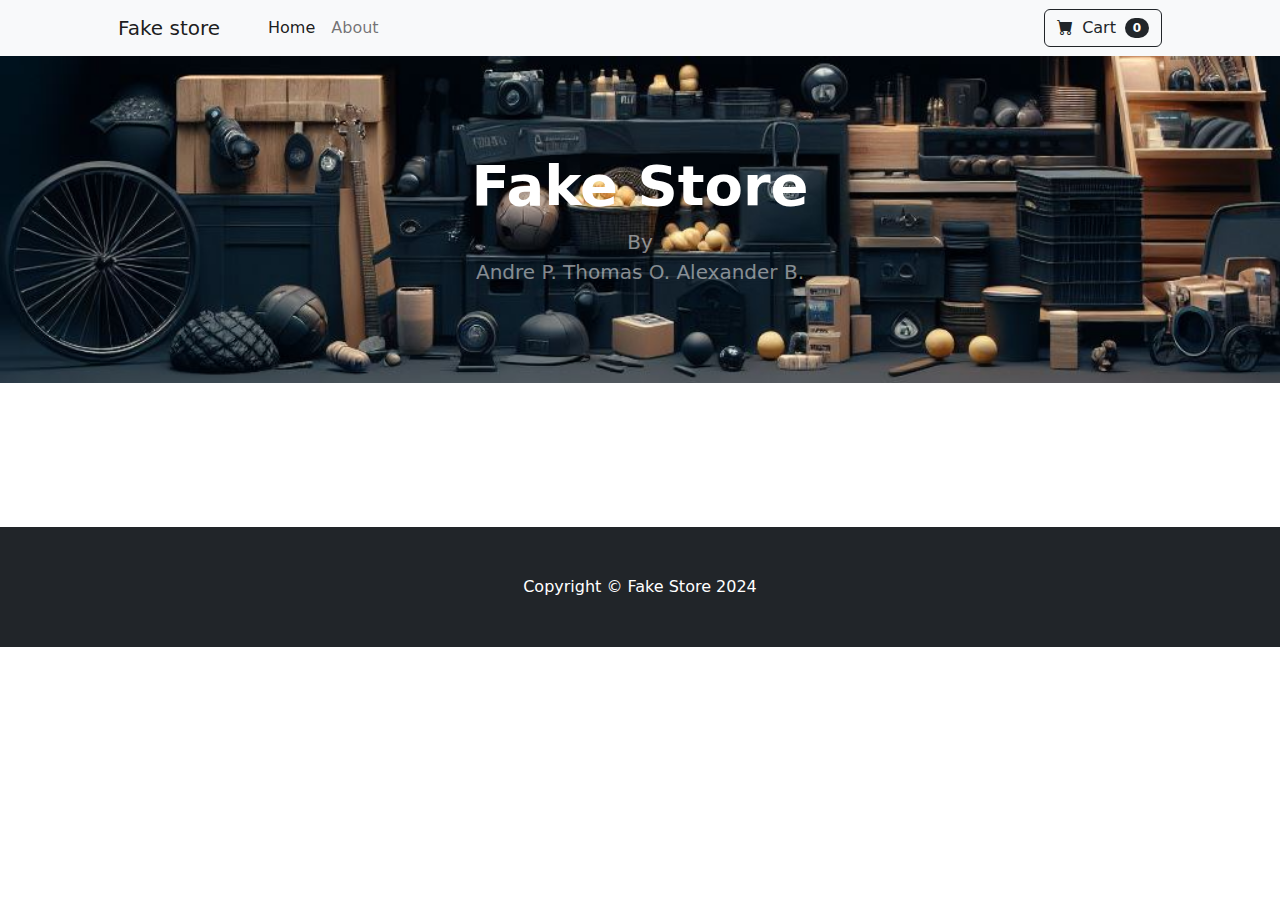
<file: index.html>
<!DOCTYPE html>
<html lang="en">

<head>
    <meta charset="utf-8" />
    <meta name="viewport" content="width=device-width, initial-scale=1, shrink-to-fit=no" />
    <meta name="description" content="" />
    <meta name="author" content="" />
    <title>Fake Store</title>
    <!-- Favicon-->
    <link rel="icon" type="image/x-icon" href="assets/favicon.ico" />
    <!-- Bootstrap icons-->
    <link href="https://cdn.jsdelivr.net/npm/bootstrap-icons@1.5.0/font/bootstrap-icons.css" rel="stylesheet" />
    <!-- Core theme CSS (includes Bootstrap)-->
    <link href="css/styles.css" rel="stylesheet" />
</head>

<body>
    <!-- Navigation-->
    <nav class="navbar navbar-expand-lg navbar-light bg-light">
        <div class="container px-4 px-lg-5">
            <a class="navbar-brand">Fake store</a>
            <button class="navbar-toggler" type="button" data-bs-toggle="collapse"
                data-bs-target="#navbarSupportedContent" aria-controls="navbarSupportedContent" aria-expanded="false"
                aria-label="Toggle navigation"><span class="navbar-toggler-icon"></span></button>
            <div class="collapse navbar-collapse" id="navbarSupportedContent">
                <ul class="navbar-nav me-auto mb-2 mb-lg-0 ms-lg-4">
                    <li class="nav-item"><a class="nav-link active" aria-current="page" href="index.html">Home</a></li>
                    <li class="nav-item"><a class="nav-link" href="about.html">About</a></li>

                </ul>
                <form class="d-flex">
                    <button class="btn btn-outline-dark" type="submit">
                        <i class="bi-cart-fill me-1"></i>
                        Cart
                        <span class="badge bg-dark text-white ms-1 rounded-pill">0</span>
                    </button>
                </form>
            </div>
        </div>
    </nav>
    <!-- Header-->

    <header class="bg-dark py-5"
        style="background-image: url('assets/header.png'); background-size: cover; color: white; padding: 5rem;">
        <div class="container px-4 px-lg-5 my-5">
            <div class="text-center text-white">
                <h1 class="display-4 fw-bolder">Fake Store</h1>
                <p class="lead fw-normal text-white-50 mb-0">By</p>
                <p class="lead fw-normal text-white-50 mb-0">Andre P. Thomas O. Alexander B.</p>
            </div>
        </div>
    </header>
    <!-- Section-->
    <section class="py-5">
        <div class="container px-4 px-lg-5 mt-5">
            <div class="row gx-4 gx-lg-5 row-cols-2 row-cols-md-3 row-cols-xl-4 justify-content-center">

                <!--Inject product block-->
            </div>
    </section>
    <!-- Footer-->
    <footer class="py-5 bg-dark">
        <div class="container">
            <p class="m-0 text-center text-white">Copyright &copy; Fake Store 2024</p>
        </div>
    </footer>
    <!-- Bootstrap core JS-->
    <script src="https://cdn.jsdelivr.net/npm/bootstrap@5.2.3/dist/js/bootstrap.bundle.min.js"></script>
    <!-- Core theme JS-->
    <script src="js/scripts.js"></script>
</body>

</html>
</file>
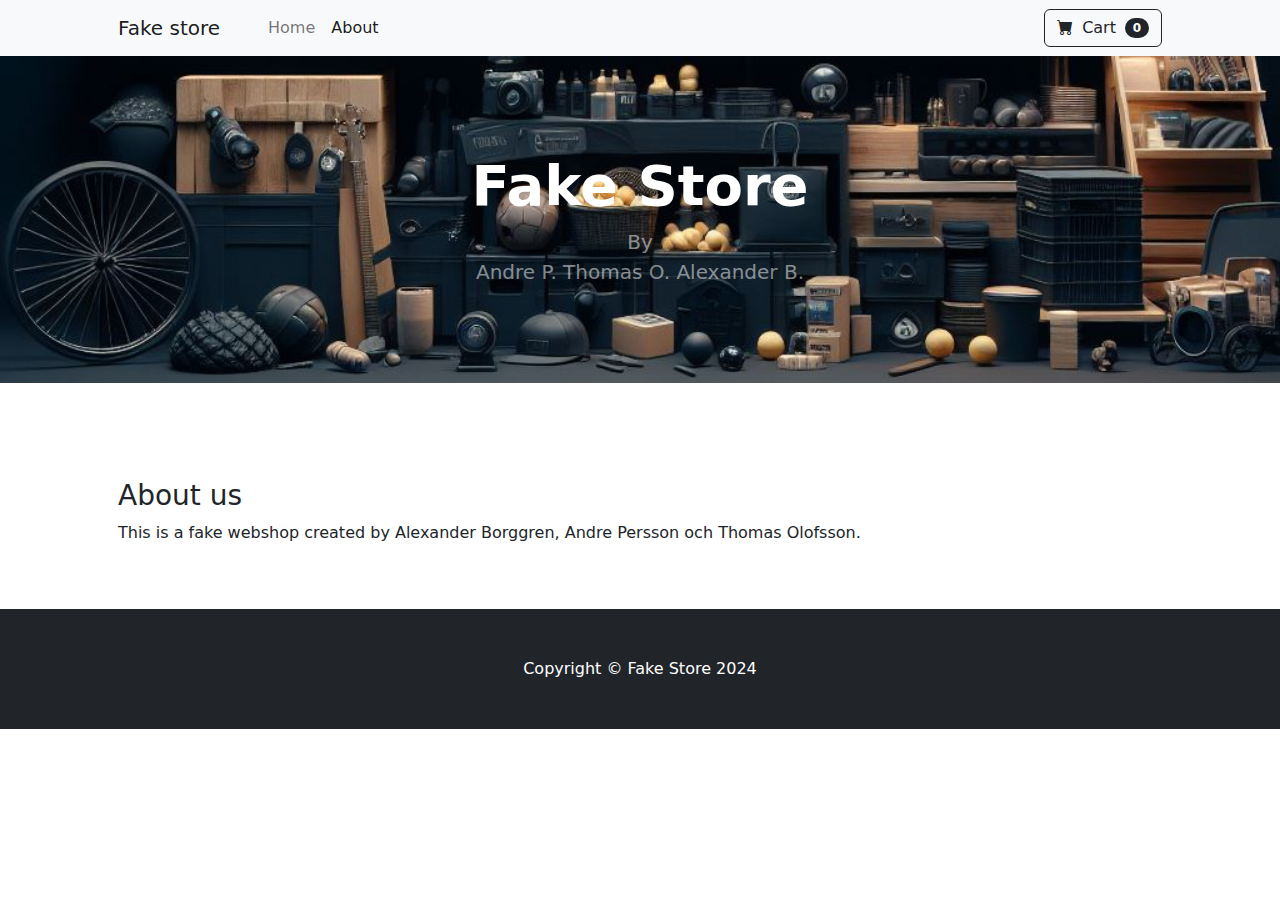
<file: about.html>
<!DOCTYPE html>
<html lang="en">

<head>
    <meta charset="utf-8" />
    <meta name="viewport" content="width=device-width, initial-scale=1, shrink-to-fit=no" />
    <meta name="description" content="" />
    <meta name="author" content="" />
    <title>Fake Store</title>
    <!-- Favicon-->
    <link rel="icon" type="image/x-icon" href="assets/favicon.ico" />
    <!-- Bootstrap icons-->
    <link href="https://cdn.jsdelivr.net/npm/bootstrap-icons@1.5.0/font/bootstrap-icons.css" rel="stylesheet" />
    <!-- Core theme CSS (includes Bootstrap)-->
    <link href="css/styles.css" rel="stylesheet" />
</head>

<body>
    <!-- Navigation-->
    <nav class="navbar navbar-expand-lg navbar-light bg-light">
        <div class="container px-4 px-lg-5">
            <a class="navbar-brand">Fake store</a>
            <button class="navbar-toggler" type="button" data-bs-toggle="collapse"
                data-bs-target="#navbarSupportedContent" aria-controls="navbarSupportedContent" aria-expanded="false"
                aria-label="Toggle navigation"><span class="navbar-toggler-icon"></span></button>
            <div class="collapse navbar-collapse" id="navbarSupportedContent">
                <ul class="navbar-nav me-auto mb-2 mb-lg-0 ms-lg-4">
                    <li class="nav-item"><a class="nav-link" href="index.html">Home</a></li>
                    <li class="nav-item"><a class="nav-link active" aria-current="page" href="about.html">About</a></li>
                </ul>
                <form class="d-flex">
                    <button class="btn btn-outline-dark" type="submit">
                        <i class="bi-cart-fill me-1"></i>
                        Cart
                        <span class="badge bg-dark text-white ms-1 rounded-pill">0</span>
                    </button>
                </form>
            </div>
        </div>
    </nav>
    <!-- Header-->

    <header class="bg-dark py-5"
        style="background-image: url('assets/header.png'); background-size: cover; color: white; padding: 5rem;">
        <div class="container px-4 px-lg-5 my-5">
            <div class="text-center text-white">
                <h1 class="display-4 fw-bolder">Fake Store</h1>
                <p class="lead fw-normal text-white-50 mb-0">By</p>
                <p class="lead fw-normal text-white-50 mb-0">Andre P. Thomas O. Alexander B.</p>
            </div>
        </div>
    </header>
    <!-- Section-->
    <section class="py-5">
        <div class="container px-4 px-lg-5 mt-5">
            <!--About content goes here-->
            <h3> About us</h3>
            <p> This is a fake webshop created by Alexander Borggren, Andre Persson och Thomas Olofsson.</p>
        </div>
    </section>
    <!-- Footer-->
    <footer class="py-5 bg-dark">
        <div class="container">
            <p class="m-0 text-center text-white">Copyright &copy; Fake Store 2024</p>
        </div>
    </footer>
    <!-- Bootstrap core JS-->
    <script src="https://cdn.jsdelivr.net/npm/bootstrap@5.2.3/dist/js/bootstrap.bundle.min.js"></script>
    <!-- Core theme JS-->
    <script src="js/scripts.js"></script>
</body>

</html>
</file>
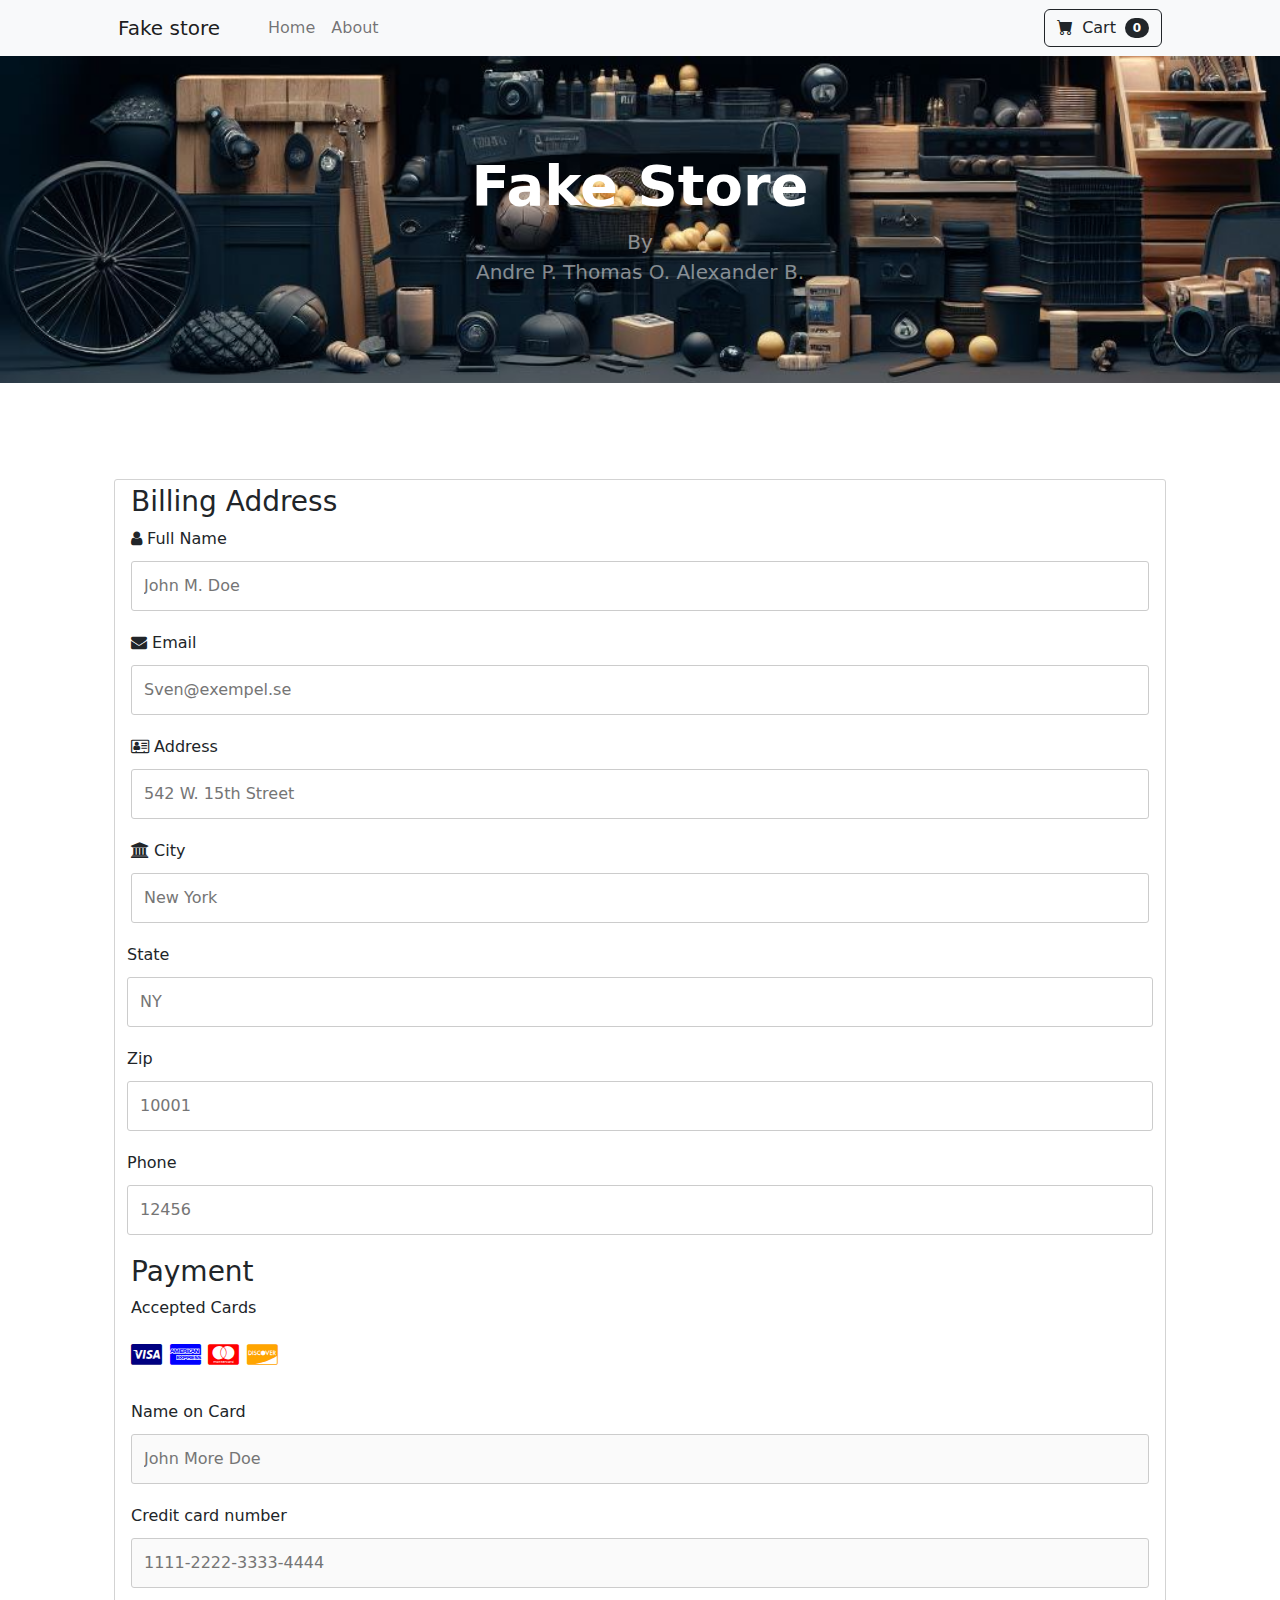
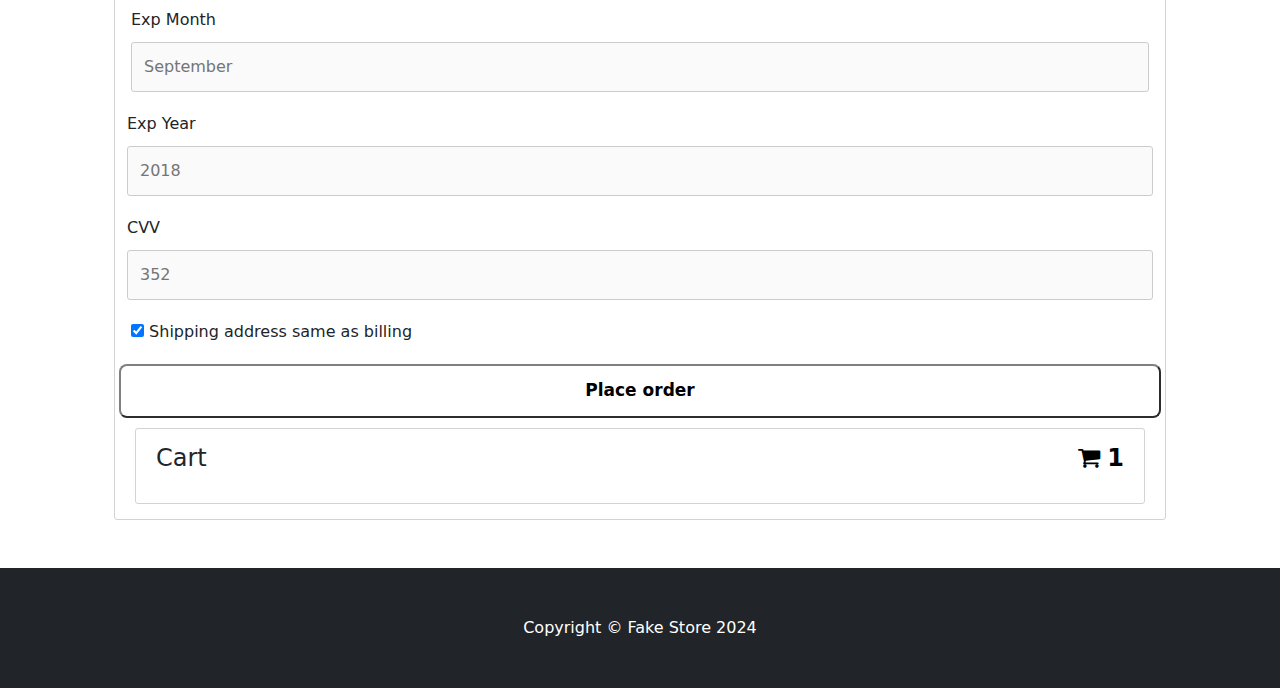
<file: cart.html>
<!DOCTYPE html>
<html lang="en">

<head>
  <meta charset="utf-8" />
  <meta name="viewport" content="width=device-width, initial-scale=1, shrink-to-fit=no" />
  <meta name="description" content="" />
  <meta name="author" content="" />
  <title>Fake Store</title>
  <!-- Favicon-->
  <link rel="icon" type="image/x-icon" href="assets/favicon.ico" />
  <!-- Bootstrap icons-->
  <link href="https://cdn.jsdelivr.net/npm/bootstrap-icons@1.5.0/font/bootstrap-icons.css" rel="stylesheet" />
  <!-- Core theme CSS (includes Bootstrap)-->
  <script defer src="js/formScript.js"> </script>
  <link href="css/styles.css" rel="stylesheet" />
  <link href="css/cartstyles.css" rel="stylesheet" />
  <link rel="stylesheet" href="https://cdnjs.cloudflare.com/ajax/libs/font-awesome/4.7.0/css/font-awesome.min.css">

</head>

<body>
  <!-- Navigation-->
  <nav class="navbar navbar-expand-lg navbar-light bg-light">
    <div class="container px-4 px-lg-5">
      <a class="navbar-brand">Fake store</a>
      <button class="navbar-toggler" type="button" data-bs-toggle="collapse" data-bs-target="#navbarSupportedContent"
        aria-controls="navbarSupportedContent" aria-expanded="false" aria-label="Toggle navigation"><span
          class="navbar-toggler-icon"></span></button>
      <div class="collapse navbar-collapse" id="navbarSupportedContent">
        <ul class="navbar-nav me-auto mb-2 mb-lg-0 ms-lg-4">
          <li class="nav-item"><a class="nav-link" href="index.html">Home</a></li>
          <li class="nav-item"><a class="nav-link" aria-current="page" href="about.html">About</a></li>
        </ul>
        <form id="myForm" class="d-flex">
          <button class="btn btn-outline-dark" type="submit">
            <i class="bi-cart-fill me-1"></i>
            Cart
            <span class="badge bg-dark text-white ms-1 rounded-pill">0</span>
          </button>
        </form>
      </div>
    </div>
  </nav>
  <!-- Header-->

  <header class="bg-dark py-5"
    style="background-image: url('assets/header.png'); background-size: cover; color: white; padding: 5rem;">
    <div class="container px-4 px-lg-5 my-5">
      <div class="text-center text-white">
        <h1 class="display-4 fw-bolder">Fake Store</h1>
        <p class="lead fw-normal text-white-50 mb-0">By</p>
        <p class="lead fw-normal text-white-50 mb-0">Andre P. Thomas O. Alexander B.</p>
      </div>
    </div>
  </header>
  <!-- Section-->
  <section class="py-5">
    <div class="container px-4 px-lg-5 mt-5">



      <div class="row">
        <div class="col-12">
          <div class="container-cart">
            <form id="cartForm">

              <div class="row">
                <div class="col-12">
                  <h3>Billing Address</h3>

                  <div class="formGroup">
                    <label for="fname"><i class="fa fa-user"></i> Full Name</label>

                    <input type="text" id="fname" name="firstname" placeholder="John M. Doe" required minlength="2"
                      custommaxlength="50">

                    <div class="error text" style="color: red; font-style: italic;"></div>
                  </div>

                  <div class="formGroup">
                    <label for="email"><i class="fa fa-envelope"></i> Email</label>

                    <input type="email" id="email" name="email" placeholder="Sven@exempel.se" required
                      pattern="^[\w\-\.]+@([\w-]+\.)+[\w-]{2,}$" custommaxlength="50">

                    <div class="error text" style="color: red; font-style: italic;"></div>
                  </div>

                  <div class="formGroup">
                    <label for="adr"><i class="fa fa-address-card-o"></i> Address</label>

                    <input type="text" id="adr" name="address" placeholder="542 W. 15th Street" required minlength="2">

                    <div class="error text" style="color: red; font-style: italic;"></div>
                  </div>

                  <div class="formGroup">
                    <label for="city"><i class="fa fa-institution"></i> City</label>
                    <input type="text" id="city" name="city" placeholder="New York" required minlength="2"
                      custommaxlength="50">

                    <div class="error text" style="color: red; font-style: italic;"></div>
                  </div>

                  <div class="row">

                    <div class="col-12">
                      <div class="formGroup">
                        <label for="state">State</label>

                        <input type="text" id="state" name="state" placeholder="NY" minlength="2" custommaxlength="50"
                          required>

                        <div class="error text" style="color: red; font-style: italic;"></div>
                      </div>
                    </div>

                    <div class="col-12">
                      <div class="formGroup">
                        <label for="zip">Zip</label>
                        <input type="text" id="zip" name="zip" placeholder="10001" required minlength="5"
                          custommaxlength="5" pattern="^[0-9]+$">

                        <div class="error text" style="color: red; font-style: italic;"></div>
                      </div>

                      <div class="col-12">
                        <div class="formGroup">
                          <label for="phone">Phone</label>
                          <input type="text" id="phone" name="phone" placeholder="12456" required custommaxlength="50"
                            pattern="^[0-9\()\+\-\ ]+$">

                          <div class="error text" style="color: red; font-style: italic;"></div>
                        </div>

                      </div>
                    </div>
                  </div>

                  <div class="col-12">
                    <h3>Payment</h3>
                    <label for="fname">Accepted Cards</label>
                    <div class="icon-container">
                      <i class="fa fa-cc-visa" style="color:navy;"></i>
                      <i class="fa fa-cc-amex" style="color:blue;"></i>
                      <i class="fa fa-cc-mastercard" style="color:red;"></i>
                      <i class="fa fa-cc-discover" style="color:orange;"></i>
                    </div>
                    <label for="cname">Name on Card</label>
                    <input type="text" id="cname" name="cardname" placeholder="John More Doe" disabled>
                    <label for="ccnum">Credit card number</label>
                    <input type="text" id="ccnum" name="cardnumber" placeholder="1111-2222-3333-4444" disabled>
                    <label for="expmonth">Exp Month</label>
                    <input type="text" id="expmonth" name="expmonth" placeholder="September" disabled>

                    <div class="row">
                      <div class="col-12">
                        <label for="expyear">Exp Year</label>
                        <input type="text" id="expyear" name="expyear" placeholder="2018" disabled>
                      </div>
                      <div class="col-12">
                        <label for="cvv">CVV</label>
                        <input type="text" id="cvv" name="cvv" placeholder="352" disabled>
                      </div>
                    </div>
                  </div>

                </div>

                <label>
                  <input type="checkbox" checked="checked" name="sameadr"> Shipping address same as billing
                </label>
                <button class="btn-checkout" type="submit">Place order</button>

            </form>


          </div>

          <div class="col-12">
            <div class="container-cart">
              <h4 id="product-list">Cart
                <span class="price" style="color:black">
                  <i class="fa fa-shopping-cart"></i>
                  <b>1</b>
                </span>
              </h4>
              <div id="start-list" class="col-12"></div>

            </div>
          </div>
        </div>

      </div>

    </div>
  </section>


  <!-- Footer-->
  <footer class="py-5 bg-dark">
    <div class="container">
      <p class="m-0 text-center text-white">Copyright &copy; Fake Store 2024</p>
    </div>
  </footer>
  <!-- Bootstrap core JS-->
  <script src="https://cdn.jsdelivr.net/npm/bootstrap@5.2.3/dist/js/bootstrap.bundle.min.js"></script>
  <!-- Core theme JS-->
  <script src="js/scriptsCart.js"></script>

</body>

</html>
</file>
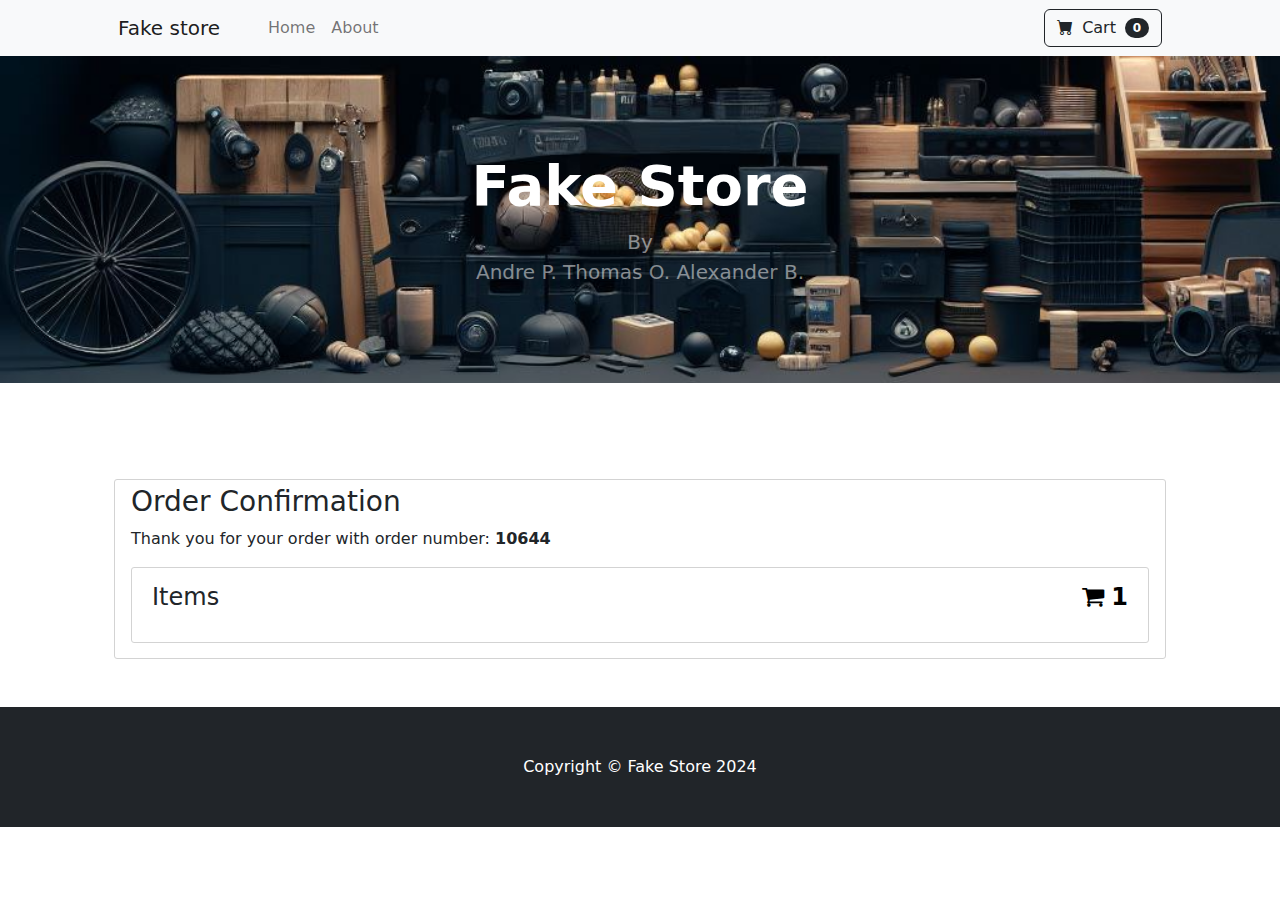
<file: confirmorder.html>
<!DOCTYPE html>
<html lang="en">

<head>
    <meta charset="utf-8" />
    <meta name="viewport" content="width=device-width, initial-scale=1, shrink-to-fit=no" />
    <meta name="description" content="" />
    <meta name="author" content="" />
    <title>Fake Store</title>
    <!-- Favicon-->
    <link rel="icon" type="image/x-icon" href="assets/favicon.ico" />
    <!-- Bootstrap icons-->
    <link href="https://cdn.jsdelivr.net/npm/bootstrap-icons@1.5.0/font/bootstrap-icons.css" rel="stylesheet" />
    <!-- Core theme CSS (includes Bootstrap)-->
    <script defer src="js/formScript.js"> </script>
    <link href="css/styles.css" rel="stylesheet" />
    <link href="css/cartstyles.css" rel="stylesheet" />
    <link rel="stylesheet" href="https://cdnjs.cloudflare.com/ajax/libs/font-awesome/4.7.0/css/font-awesome.min.css">

</head>

<body>
    <!-- Navigation-->
    <nav class="navbar navbar-expand-lg navbar-light bg-light">
        <div class="container px-4 px-lg-5">
            <a class="navbar-brand">Fake store</a>
            <button class="navbar-toggler" type="button" data-bs-toggle="collapse"
                data-bs-target="#navbarSupportedContent" aria-controls="navbarSupportedContent" aria-expanded="false"
                aria-label="Toggle navigation"><span class="navbar-toggler-icon"></span></button>
            <div class="collapse navbar-collapse" id="navbarSupportedContent">
                <ul class="navbar-nav me-auto mb-2 mb-lg-0 ms-lg-4">
                    <li class="nav-item"><a class="nav-link" href="index.html">Home</a></li>
                    <li class="nav-item"><a class="nav-link" aria-current="page" href="about.html">About</a></li>
                </ul>
                <form id="myForm" class="d-flex">
                    <button class="btn btn-outline-dark" type="submit">
                        <i class="bi-cart-fill me-1"></i>
                        Cart
                        <span class="badge bg-dark text-white ms-1 rounded-pill">0</span>
                    </button>
                </form>
            </div>
        </div>
    </nav>
    <!-- Header-->

    <header class="bg-dark py-5"
        style="background-image: url('assets/header.png'); background-size: cover; color: white; padding: 5rem;">
        <div class="container px-4 px-lg-5 my-5">
            <div class="text-center text-white">
                <h1 class="display-4 fw-bolder">Fake Store</h1>
                <p class="lead fw-normal text-white-50 mb-0">By</p>
                <p class="lead fw-normal text-white-50 mb-0">Andre P. Thomas O. Alexander B.</p>
            </div>
        </div>
    </header>
    <!-- Section-->
    <section class="py-5">
        <div class="container px-4 px-lg-5 mt-5">
           


            <div class="row">
                <div class="col-12">
                    <div class="container-cart">
                        <form id="cartForm">

                            <div class="row">
                                <div class="col-12">
                                    <h3>Order Confirmation</h3>
                                    <div id="orderConfirmation"></div>
                                    <!-- Inject order info-->
                                    <div class="col-12">
                                        <div class="container-cart">
                                            <h4 id="product-list">Items
                                                <span class="price" style="color:black">
                                                    <i class="fa fa-shopping-cart"></i>
                                                    <b>1</b>
                                                </span>
                                            </h4>
                                            <div id="start-list" class="col-12"></div>

                                        </div>
                                    </div>
                                </div>

                            </div>
    </section>

    <!-- Footer-->
    <footer class="py-5 bg-dark">
        <div class="container">
            <p class="m-0 text-center text-white">Copyright &copy; Fake Store 2024</p>
        </div>
    </footer>
    <!-- Core theme JS-->
    <script src="js/scripts.js"></script>
    <script src="js/scriptsConfirmation.js"></script>


</body>

</html>
</file>
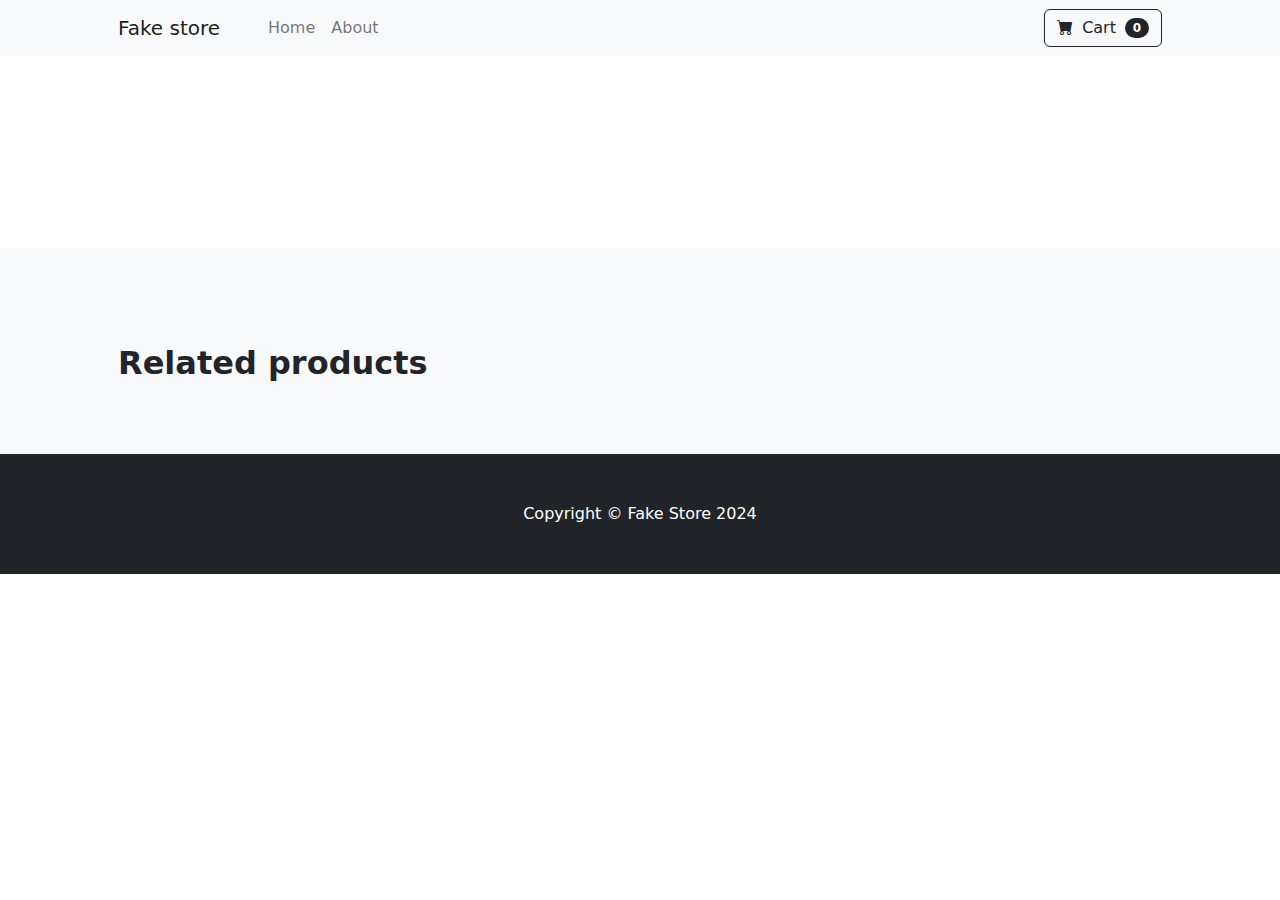
<file: products.html>
<!DOCTYPE html>
<html lang="en">

<head>
    <meta charset="utf-8" />
    <meta name="viewport" content="width=device-width, initial-scale=1, shrink-to-fit=no" />
    <meta name="description" content="" />
    <meta name="author" content="" />
    <title>Shop Item - Start Bootstrap Template</title>
    <!-- Favicon-->
    <link rel="icon" type="image/x-icon" href="assets/favicon.ico" />
    <!-- Bootstrap icons-->
    <link href="https://cdn.jsdelivr.net/npm/bootstrap-icons@1.5.0/font/bootstrap-icons.css" rel="stylesheet" />
    <!-- Core theme CSS (includes Bootstrap)-->
    <link href="css/styles.css" rel="stylesheet" />
</head>

<body>
    <!-- Navigation-->
    <nav class="navbar navbar-expand-lg navbar-light bg-light">
        <div class="container px-4 px-lg-5">
            <a class="navbar-brand">Fake store</a>
            <button class="navbar-toggler" type="button" data-bs-toggle="collapse"
                data-bs-target="#navbarSupportedContent" aria-controls="navbarSupportedContent" aria-expanded="false"
                aria-label="Toggle navigation"><span class="navbar-toggler-icon"></span></button>
            <div class="collapse navbar-collapse" id="navbarSupportedContent">
                <ul class="navbar-nav me-auto mb-2 mb-lg-0 ms-lg-4">
                    <li class="nav-item"><a class="nav-link" aria-current="page" href="index.html">Home</a></li>
                    <li class="nav-item"><a class="nav-link" href="about.html">About</a></li>

                </ul>
                <form class="d-flex">
                    <button class="btn btn-outline-dark" type="submit">
                        <i class="bi-cart-fill me-1"></i>
                        Cart
                        <span class="badge bg-dark text-white ms-1 rounded-pill">0</span>
                    </button>
                </form>
            </div>
        </div>
    </nav>
    <!-- Product section-->
    <section class="py-5">
        <div class="container px-4 px-lg-5 my-5">
            <div class="row gx-4 gx-lg-5 align-items-center">
                <!-- Inject product details-->
            </div>
        </div>
    </section>
    <!-- Related items section-->
    <section class="py-5 bg-light">
        <div class="container px-4 px-lg-5 mt-5">
            <h2 class="fw-bolder mb-4">Related products</h2>
            <div class="row gx-4 gx-lg-5 row-cols-2 row-cols-md-3 row-cols-xl-4 justify-content-center">
                <!-- filtered products goes here-->
            </div>
        </div>
    </section>
    <!-- Footer-->
    <footer class="py-5 bg-dark">
        <div class="container">
            <p class="m-0 text-center text-white">Copyright &copy; Fake Store 2024</p>
        </div>
    </footer>
    <!-- Bootstrap core JS-->
    <script src="https://cdn.jsdelivr.net/npm/bootstrap@5.2.3/dist/js/bootstrap.bundle.min.js"></script>
    <!-- Core theme JS-->
    <script src="js/scriptsProduct.js"></script>
   
</body>

</html>
</file>
<file: css/cartstyles.css>
.row {
  display: -ms-flexbox;
  /* IE10 */
  display: flex;
  -ms-flex-wrap: wrap;
  /* IE10 */
  flex-wrap: wrap;
  margin: 0 -16px;
}

.col-25 {
  border: 1px solid lightgrey;

  padding: 5px 20px 15px 20px;

}



.container-cart {
  background-color: #ffffff;
  padding: 5px 20px 15px 20px;
  border: 1px solid lightgrey;
  border-radius: 3px;
}

input[type=text] {
  width: 100%;
  margin-bottom: 20px;
  padding: 12px;
  border: 1px solid #ccc;
  border-radius: 3px;
}

input[type=email] {
  width: 100%;
  margin-bottom: 20px;
  padding: 12px;
  border: 1px solid #ccc;
  border-radius: 3px;
}

label {
  margin-bottom: 10px;
  display: block;
}

.icon-container {
  margin-bottom: 20px;
  padding: 7px 0;
  font-size: 24px;
}

.btn-checkout {
  background-color: white;
  border-color: grey;
  color: black;
  padding: 12px;
  margin: 10px 0;
  width: 100%;
  border-radius: 8px;
  cursor: pointer;
  font-size: 17px;
  font-weight: bold;
}

.btn-checkout:hover {
  background-color: black;
  color: white;
}

span.price {

  float: right;
  color: grey;

}

.product-title {
  color: black;

}

#product-list {
  margin-top: 10px;
  margin-bottom: 15px;
}

/* Responsive layout - when the screen is less than 800px wide, make the two columns stack on top of each other instead of next to each other (and change the direction - make the "cart" column go on top) */
@media (max-width: 800px) {
  .row {
    flex-direction: column-reverse;
  }

  .col-25 {
    margin-bottom: 20px;
  }
}
</file>
